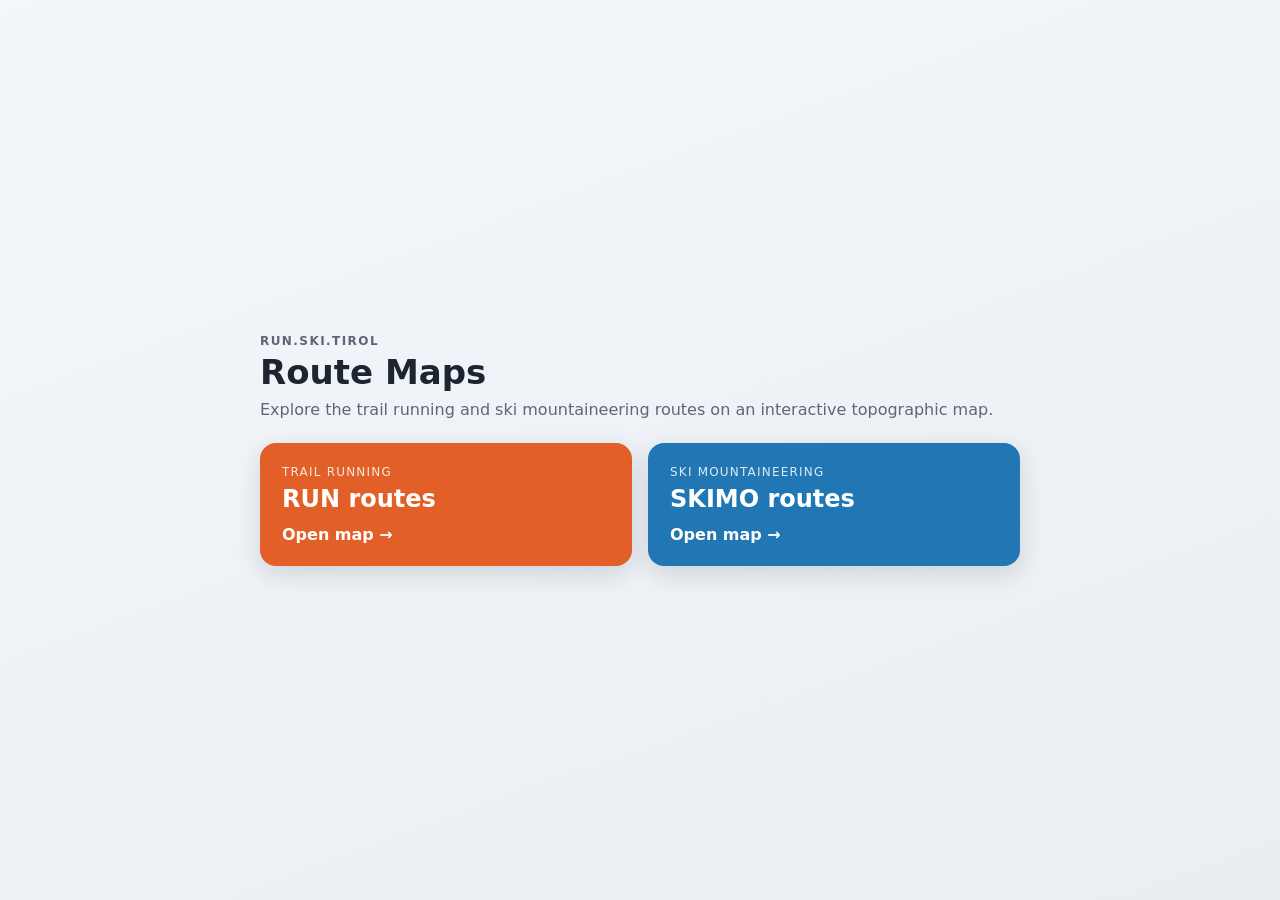
<file: index.html>
<!doctype html>
<html lang="en">
  <head>
    <meta charset="utf-8">
    <meta name="viewport" content="width=device-width, initial-scale=1">
    <title>Run.Ski.Tirol Route Maps</title>
    <link rel="stylesheet" href="styles.css">
  </head>
  <body class="landing">
    <main class="landing-shell">
      <header class="landing-header">
        <p class="eyebrow">Run.Ski.Tirol</p>
        <h1>Route Maps</h1>
        <p class="intro">Explore the trail running and ski mountaineering routes on an interactive topographic map.</p>
      </header>

      <div class="landing-cards">
        <a class="landing-card run" href="run.html">
          <span class="landing-card-kicker">Trail running</span>
          <span class="landing-card-title">RUN routes</span>
          <span class="landing-card-cta">Open map &rarr;</span>
        </a>
        <a class="landing-card skimo" href="skimo.html">
          <span class="landing-card-kicker">Ski mountaineering</span>
          <span class="landing-card-title">SKIMO routes</span>
          <span class="landing-card-cta">Open map &rarr;</span>
        </a>
      </div>
    </main>
  </body>
</html>
</file>
<file: styles.css>
:root {
  color-scheme: light;
  --run: #e35f28;
  --skimo: #2077b4;
  --ink: #1c2530;
  --muted: #5b6775;
  --line: #e2e6eb;
  --bar-h: 56px;
}

* {
  box-sizing: border-box;
}

html,
body {
  margin: 0;
  width: 100%;
  height: 100%;
  font-family: system-ui, -apple-system, "Segoe UI", Roboto, sans-serif;
  color: var(--ink);
}

/* --- Map page layout: fixed top bar, full-bleed map below ----------------- */

body:has(#map) {
  display: flex;
  flex-direction: column;
  overflow: hidden;
}

.topbar {
  flex: 0 0 auto;
  display: flex;
  align-items: center;
  gap: 12px;
  padding: 8px 14px;
  min-height: var(--bar-h);
  background: #fff;
  border-bottom: 1px solid var(--line);
  box-shadow: 0 1px 4px rgba(20, 30, 45, 0.06);
  flex-wrap: wrap;
  z-index: 1000;
}

#map {
  flex: 1 1 auto;
  width: 100%;
  min-height: 0;
}

.brand {
  font-weight: 700;
  text-decoration: none;
  color: var(--ink);
  white-space: nowrap;
}

.filters {
  display: flex;
  align-items: center;
  gap: 8px;
  flex-wrap: wrap;
}

.filters input,
.filters select,
.filters button {
  font: inherit;
  font-size: 13px;
  padding: 6px 8px;
  border: 1px solid var(--line);
  border-radius: 8px;
  background: #fff;
  color: var(--ink);
}

.filters input[type="search"] {
  min-width: 180px;
}

.filters input[type="number"] {
  width: 64px;
}

.range {
  display: inline-flex;
  align-items: center;
  gap: 4px;
}

.range label {
  font-size: 12px;
  color: var(--muted);
  margin-right: 2px;
}

.filters button {
  cursor: pointer;
  font-weight: 600;
}

.filters button:hover {
  background: #f4f6f8;
}

.results-count {
  margin-left: auto;
  font-size: 13px;
  color: var(--muted);
  white-space: nowrap;
}

/* --- Embed mode ----------------------------------------------------------- */

body.embed {
  overflow: hidden;
}

body.embed #map {
  height: 100vh;
}

.map-message {
  position: absolute;
  top: 50%;
  left: 50%;
  transform: translate(-50%, -50%);
  background: #fff;
  padding: 16px 24px;
  border-radius: 10px;
  box-shadow: 0 4px 16px rgba(0, 0, 0, 0.15);
  font-size: 14px;
  color: var(--ink);
  z-index: 1000;
}

/* --- GPX download button --------------------------------------------------- */

/* #map is the Leaflet container (position: relative), so this overlays the map.
   Sits above Leaflet panes/controls; bottom-left keeps it clear of the zoom
   (top-left), layers (top-right), and attribution (bottom-right) controls. */
.gpx-download {
  position: absolute;
  left: 12px;
  bottom: 24px;
  z-index: 1000;
  display: inline-flex;
  align-items: center;
  gap: 7px;
  padding: 9px 14px;
  font-family: inherit;
  font-size: 13px;
  font-weight: 600;
  color: #fff;
  background: var(--ink);
  border: none;
  border-radius: 999px;
  box-shadow: 0 3px 12px rgba(20, 30, 45, 0.28);
  cursor: pointer;
  transition: background 0.15s, transform 0.12s, box-shadow 0.15s;
}

.gpx-download[hidden] {
  display: none;
}

.gpx-download:hover {
  transform: translateY(-1px);
  box-shadow: 0 5px 16px rgba(20, 30, 45, 0.32);
}

.gpx-download:focus-visible {
  outline: 3px solid rgba(255, 255, 255, 0.65);
  outline-offset: 2px;
}

.gpx-download svg {
  width: 16px;
  height: 16px;
  fill: none;
  stroke: currentColor;
  stroke-width: 2;
  stroke-linecap: round;
  stroke-linejoin: round;
}

body.theme-run .gpx-download {
  background: var(--rst-teal);
}

body.theme-run .gpx-download:hover {
  background: var(--rst-teal-dark, #155e63);
}

body.theme-skimo .gpx-download {
  background: var(--skimo-header-bg);
}

body.theme-skimo .gpx-download:hover {
  background: var(--skimo-header-bg-dark);
}

@media (max-width: 560px) {
  .gpx-download {
    bottom: 16px;
  }
}

/* --- Route popup ---------------------------------------------------------- */

.leaflet-popup-content {
  margin-right: 24px !important;
}

.route-popup {
  font-family: "Poppins", system-ui, -apple-system, "Segoe UI", Roboto, sans-serif;
  border-top: 3px solid var(--muted);
  padding-top: 4px;
}

.route-popup h3 {
  margin: 4px 0 2px;
  font-size: 16px;
  font-weight: 700;
  line-height: 1.25;
}

.popup-meta {
  margin: 2px 0 6px;
  color: var(--muted);
  font-size: 12.5px;
  letter-spacing: 0.01em;
}

.popup-header {
  display: flex;
  align-items: center;
  gap: 6px;
  margin-bottom: 2px;
}

.popup-difficulty {
  display: inline-block;
  padding: 1px 7px;
  border-radius: 999px;
  font-size: 10.5px;
  font-weight: 700;
  text-transform: capitalize;
  background: var(--muted);
  color: #fff;
}

.popup-region {
  font-size: 11px;
  color: var(--muted);
  font-weight: 500;
}

.popup-ratings {
  display: flex;
  flex-direction: column;
  gap: 3px;
  margin: 6px 0 8px;
}

.rating-row {
  display: flex;
  align-items: center;
  gap: 6px;
  font-size: 11px;
}

.rating-label {
  width: 48px;
  flex-shrink: 0;
  color: var(--muted);
  font-weight: 500;
}

.rating-bar {
  flex: 1;
  height: 6px;
  background: #e2e6eb;
  border-radius: 3px;
  overflow: hidden;
}

.rating-fill {
  display: block;
  height: 100%;
  border-radius: 3px;
  background: var(--muted);
}

.rating-val {
  width: 16px;
  text-align: right;
  font-size: 11px;
  font-weight: 600;
  color: var(--ink);
}

.popup-links {
  display: flex;
  gap: 8px;
}

.route-link {
  display: inline-block;
  font-size: 12px;
  font-weight: 600;
  padding: 3px 10px;
  border-radius: 6px;
  text-decoration: none;
  color: #1a6e73;
  background: #e8f4f5;
  transition: background 0.15s, color 0.15s;
}

.route-link:hover {
  background: #d0eaec;
  text-decoration: none;
}

/* Themed popups — RUN */
body.theme-run .route-popup {
  border-top-color: var(--rst-teal);
}

body.theme-run .popup-difficulty {
  background: var(--rst-teal);
}

body.theme-run .rating-fill {
  background: var(--rst-teal);
}

body.theme-run .route-link {
  color: var(--rst-teal-dark);
  background: rgba(30, 134, 141, 0.1);
}

body.theme-run .route-link:hover {
  background: rgba(30, 134, 141, 0.2);
}

/* Themed popups — SKIMO */
body.theme-skimo .route-popup {
  border-top-color: var(--skimo-header-bg);
}

body.theme-skimo .popup-difficulty {
  background: var(--skimo-header-bg);
}

body.theme-skimo .rating-fill {
  background: var(--skimo-header-bg);
}

body.theme-skimo .route-link {
  color: hsl(183.85, 65%, 23.53%);
  background: hsla(183.78, 64.91%, 33.53%, 0.1);
}

body.theme-skimo .route-link:hover {
  background: hsla(183.78, 64.91%, 33.53%, 0.2);
}

/* Leaflet popup wrapper overrides */
body.theme-run .leaflet-popup-content-wrapper,
body.theme-skimo .leaflet-popup-content-wrapper {
  border-radius: 10px;
  box-shadow: 0 3px 14px rgba(0, 0, 0, 0.15);
}

body.theme-run .leaflet-popup-content,
body.theme-skimo .leaflet-popup-content {
  margin: 10px 14px;
}

/* --- Landing page --------------------------------------------------------- */

body.landing {
  display: grid;
  place-items: center;
  background: linear-gradient(160deg, #f4f7fa, #e9eef3);
  padding: 24px;
}

.landing-shell {
  max-width: 760px;
  width: 100%;
}

.eyebrow {
  text-transform: uppercase;
  letter-spacing: 0.12em;
  font-size: 12px;
  font-weight: 700;
  color: var(--muted);
  margin: 0;
}

.landing-header h1 {
  margin: 4px 0 8px;
  font-size: 34px;
}

.landing-header .intro {
  margin: 0 0 24px;
  color: var(--muted);
  font-size: 16px;
}

.landing-cards {
  display: grid;
  grid-template-columns: 1fr 1fr;
  gap: 16px;
}

.landing-card {
  display: flex;
  flex-direction: column;
  gap: 6px;
  padding: 22px;
  border-radius: 16px;
  text-decoration: none;
  color: #fff;
  background: var(--run);
  box-shadow: 0 8px 24px rgba(20, 30, 45, 0.14);
  transition: transform 0.12s ease;
}

.landing-card.skimo {
  background: var(--skimo);
}

.landing-card:hover {
  transform: translateY(-3px);
}

.landing-card-kicker {
  font-size: 12px;
  text-transform: uppercase;
  letter-spacing: 0.1em;
  opacity: 0.85;
}

.landing-card-title {
  font-size: 24px;
  font-weight: 700;
}

.landing-card-cta {
  margin-top: 6px;
  font-weight: 600;
}

@media (max-width: 560px) {
  .landing-cards {
    grid-template-columns: 1fr;
  }

  .results-count {
    margin-left: 0;
  }
}

/* RUN-14: RUN banner theme (matches runskitirol.com/trails) ----------------
   Brand tokens lifted from the Run.Ski.Tirol Squarespace theme:
   - Font: Poppins (loaded in run.html), site uses 300-700 weights
   - Primary brand teal: #1e868d  (theme "black"/primary swatch)
   - Dark teal:          #155e63  (darkAccent)
   - Accent green:       #76b39d  (accent)
   - White wordmark/nav on the colored banner
   All rules are scoped under body.theme-run so only run.html is affected. */

body.theme-run {
  --rst-sage: #76b39d;
  --rst-sage-dark: #5f9a84;
  --rst-sage-light: #97c5b4;
  --rst-teal: #1e868d;
  --rst-on-brand: #ffffff;
  font-family: "Poppins", system-ui, -apple-system, "Segoe UI", Roboto, sans-serif;
}

body.theme-run .topbar {
  background: var(--rst-sage);
  border-bottom: 1px solid var(--rst-sage-dark);
  box-shadow: 0 2px 12px rgba(95, 154, 132, 0.28);
  gap: 10px 14px;
}

body.theme-run .brand {
  color: var(--rst-on-brand);
  font-family: "Poppins", sans-serif;
  font-weight: 700;
  font-size: 18px;
  letter-spacing: 0.01em;
}

body.theme-run .brand:hover {
  opacity: 0.85;
}

body.theme-run .filters input,
body.theme-run .filters select,
body.theme-run .filters button {
  font-family: "Poppins", sans-serif;
  background: #fff;
  color: var(--ink);
  border: 1px solid rgba(255, 255, 255, 0.65);
  border-radius: 8px;
}

body.theme-run .filters input::placeholder {
  color: var(--muted);
}

body.theme-run .filters input:focus,
body.theme-run .filters select:focus {
  outline: none;
  border-color: var(--rst-sage-dark);
  box-shadow: 0 0 0 3px rgba(95, 154, 132, 0.55);
}

body.theme-run .range label {
  color: rgba(255, 255, 255, 0.92);
  font-weight: 500;
}

body.theme-run .filters .range span[aria-hidden="true"] {
  color: rgba(255, 255, 255, 0.85);
}

body.theme-run .filters button {
  background: var(--rst-sage-dark);
  color: #fff;
  border-color: transparent;
  font-weight: 600;
}

body.theme-run .filters button:hover {
  background: #4e876e;
}

body.theme-run .results-count {
  color: #fff;
  font-weight: 500;
}

@media (max-width: 560px) {
  body.theme-run .brand {
    font-size: 16px;
  }

  body.theme-run .results-count {
    margin-left: 0;
  }
}

/* RUN-15: SKIMO banner theme (matches /skimo) ----------------------------- */
/* Design tokens lifted from runskitirol.com/skimo (Squarespace "black"
   section theme used by the site header):
     - Header background: hsl(184, 65%, 34%) deep teal (white wordmark on top)
     - Dark accent / borders: hsl(184, 65%, 24%)
     - Brand accent: hsl(158, 28%, 58%) sage green
     - Type: Poppins, headings weight 500-700, white text on the teal header */

body.theme-skimo {
  --skimo-header-bg: hsl(183.78, 64.91%, 33.53%);
  --skimo-header-bg-dark: hsl(183.85, 65%, 23.53%);
  --skimo-accent: hsl(158.36, 28.64%, 58.24%);
  --skimo-accent-light: hsl(157.83, 28.4%, 68.24%);
  --skimo-on-dark: #ffffff;
  --skimo-on-dark-muted: rgba(255, 255, 255, 0.72);
  --skimo-control-bg: rgba(255, 255, 255, 0.14);
  --skimo-control-border: rgba(255, 255, 255, 0.34);
  font-family: "Poppins", system-ui, -apple-system, "Segoe UI", Roboto, sans-serif;
}

body.theme-skimo .topbar {
  gap: 10px 16px;
  padding: 10px 18px;
  background: var(--skimo-header-bg);
  border-bottom: 1px solid var(--skimo-header-bg-dark);
  box-shadow: 0 2px 10px rgba(11, 51, 54, 0.25);
}

body.theme-skimo .brand {
  font-family: "Poppins", system-ui, sans-serif;
  font-weight: 600;
  font-size: 18px;
  letter-spacing: 0.01em;
  color: var(--skimo-on-dark);
  text-transform: none;
}

body.theme-skimo .brand:hover {
  color: var(--skimo-accent-light);
}

body.theme-skimo .filters input,
body.theme-skimo .filters select,
body.theme-skimo .filters button {
  font-family: "Poppins", system-ui, sans-serif;
  background: var(--skimo-control-bg);
  border: 1px solid var(--skimo-control-border);
  color: var(--skimo-on-dark);
  border-radius: 8px;
}

body.theme-skimo .filters input::placeholder {
  color: var(--skimo-on-dark-muted);
}

body.theme-skimo .filters select option {
  color: var(--ink);
}

body.theme-skimo .filters input:focus,
body.theme-skimo .filters select:focus {
  outline: none;
  border-color: var(--skimo-accent-light);
  box-shadow: 0 0 0 3px rgba(118, 179, 157, 0.45);
}

body.theme-skimo .range label {
  color: var(--skimo-on-dark-muted);
}

body.theme-skimo .filters button {
  background: var(--skimo-accent);
  border-color: var(--skimo-accent);
  color: var(--skimo-header-bg-dark);
  font-weight: 600;
}

body.theme-skimo .filters button:hover {
  background: var(--skimo-accent-light);
  border-color: var(--skimo-accent-light);
}

body.theme-skimo .results-count {
  color: var(--skimo-on-dark-muted);
}

@media (max-width: 560px) {
  body.theme-skimo .brand {
    font-size: 16px;
  }

  body.theme-skimo .topbar {
    padding: 9px 12px;
  }
}

/* RUN-17: Range slider styles */

.range-slider {
  display: flex;
  flex-direction: column;
  gap: 2px;
  min-width: 140px;
}

.range-slider__header {
  display: flex;
  align-items: baseline;
  justify-content: space-between;
  gap: 6px;
}

.range-slider__header label {
  font-size: 12px;
  color: var(--muted);
  white-space: nowrap;
}

.range-slider__values {
  font-size: 11px;
  font-weight: 600;
  color: var(--ink);
  white-space: nowrap;
}

.range-slider__track {
  position: relative;
  height: 20px;
  display: flex;
  align-items: center;
}

.range-slider__track input[type="range"] {
  position: absolute;
  left: 0;
  width: 100%;
  height: 4px;
  margin: 0;
  padding: 0;
  -webkit-appearance: none;
  appearance: none;
  pointer-events: none;
  background: transparent;
  outline: none;
}

.range-slider__track input[type="range"]::-webkit-slider-runnable-track {
  height: 4px;
  border-radius: 2px;
  background: var(--line);
}

.range-slider__track input[type="range"]:first-child::-webkit-slider-runnable-track {
  background: var(--line);
}

.range-slider__track input[type="range"]::-webkit-slider-thumb {
  -webkit-appearance: none;
  appearance: none;
  width: 16px;
  height: 16px;
  border-radius: 50%;
  background: var(--run);
  border: 2px solid #fff;
  box-shadow: 0 1px 3px rgba(0, 0, 0, 0.25);
  margin-top: -6px;
  pointer-events: auto;
  cursor: pointer;
}

.range-slider__track input[type="range"]::-moz-range-track {
  height: 4px;
  border-radius: 2px;
  background: var(--line);
  border: none;
}

.range-slider__track input[type="range"]::-moz-range-thumb {
  width: 12px;
  height: 12px;
  border-radius: 50%;
  background: var(--run);
  border: 2px solid #fff;
  box-shadow: 0 1px 3px rgba(0, 0, 0, 0.25);
  pointer-events: auto;
  cursor: pointer;
}

.range-slider__track input[type="range"]:focus::-webkit-slider-thumb {
  box-shadow: 0 0 0 3px rgba(227, 95, 40, 0.35);
}

.range-slider__track input[type="range"]:focus::-moz-range-thumb {
  box-shadow: 0 0 0 3px rgba(227, 95, 40, 0.35);
}

/* Theme: run */

body.theme-run .range-slider__header label {
  color: rgba(255, 255, 255, 0.92);
  font-weight: 500;
}

body.theme-run .range-slider__values {
  color: #fff;
}

body.theme-run .range-slider__track input[type="range"]::-webkit-slider-runnable-track {
  background: rgba(255, 255, 255, 0.25);
}

body.theme-run .range-slider__track input[type="range"]::-moz-range-track {
  background: rgba(255, 255, 255, 0.25);
}

body.theme-run .range-slider__track input[type="range"]::-webkit-slider-thumb {
  background: #fff;
  border-color: var(--rst-sage-dark);
}

body.theme-run .range-slider__track input[type="range"]::-moz-range-thumb {
  background: #fff;
  border-color: var(--rst-sage-dark);
}

body.theme-run .range-slider__track input[type="range"]:focus::-webkit-slider-thumb {
  box-shadow: 0 0 0 3px rgba(95, 154, 132, 0.55);
}

body.theme-run .range-slider__track input[type="range"]:focus::-moz-range-thumb {
  box-shadow: 0 0 0 3px rgba(95, 154, 132, 0.55);
}

/* Theme: skimo */

body.theme-skimo .range-slider__header label {
  color: var(--skimo-on-dark-muted);
}

body.theme-skimo .range-slider__values {
  color: var(--skimo-on-dark, #e4ebf1);
}

body.theme-skimo .range-slider__track input[type="range"]::-webkit-slider-runnable-track {
  background: var(--skimo-control-border, rgba(255, 255, 255, 0.15));
}

body.theme-skimo .range-slider__track input[type="range"]::-moz-range-track {
  background: var(--skimo-control-border, rgba(255, 255, 255, 0.15));
}

body.theme-skimo .range-slider__track input[type="range"]::-webkit-slider-thumb {
  background: var(--skimo-accent, #4ecdc4);
  border-color: #fff;
}

body.theme-skimo .range-slider__track input[type="range"]::-moz-range-thumb {
  background: var(--skimo-accent, #4ecdc4);
  border-color: #fff;
}

body.theme-skimo .range-slider__track input[type="range"]:focus::-webkit-slider-thumb {
  box-shadow: 0 0 0 3px rgba(118, 179, 157, 0.45);
}

body.theme-skimo .range-slider__track input[type="range"]:focus::-moz-range-thumb {
  box-shadow: 0 0 0 3px rgba(118, 179, 157, 0.45);
}

@media (max-width: 560px) {
  .range-slider {
    min-width: 120px;
  }
}
</file>
